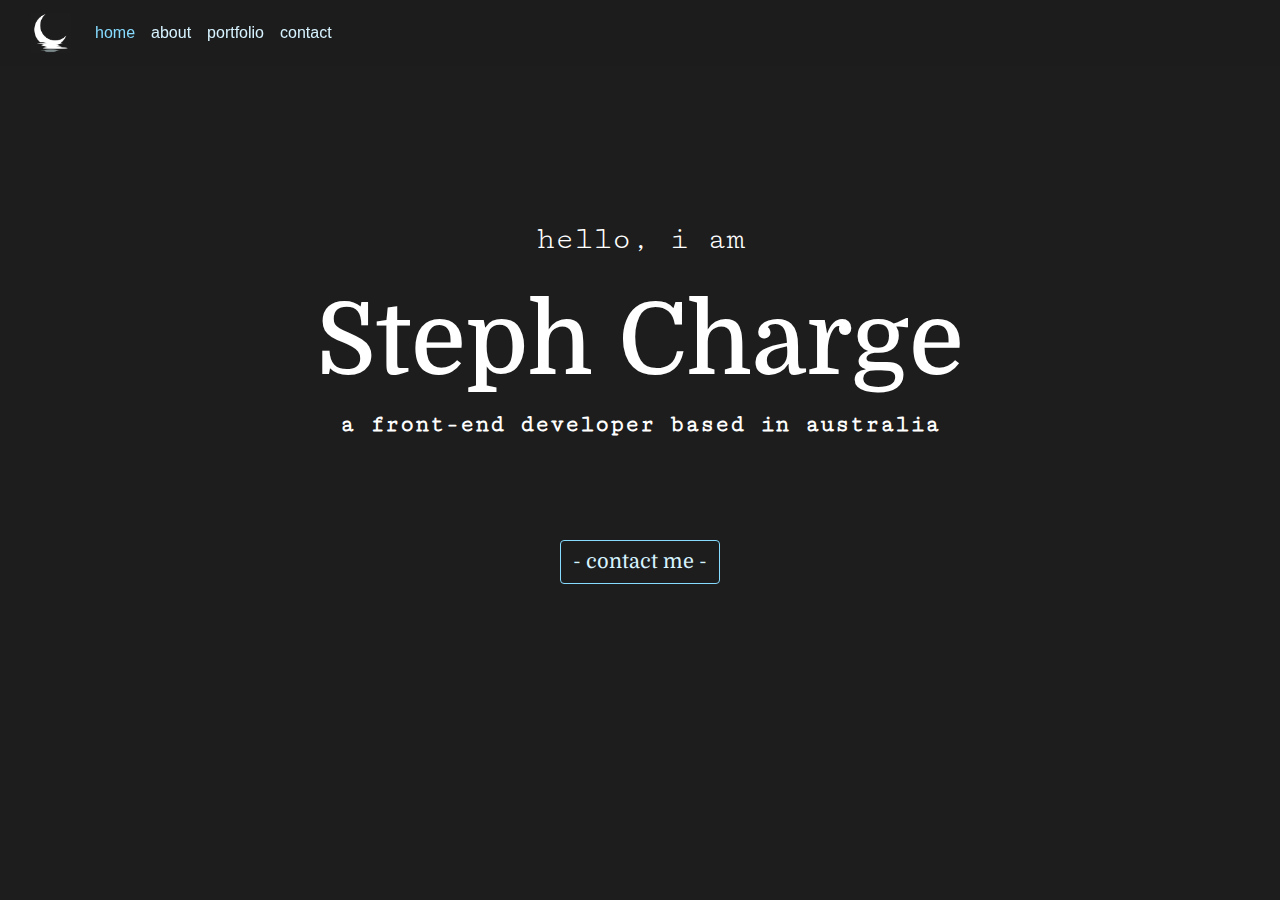
<file: index.html>
<!DOCTYPE html>
<html lang="en">
  <head>
    <meta charset="UTF-8" />
    <meta http-equiv="X-UA-Compatible" content="IE=edge" />
    <meta name="viewport" content="width=device-width, initial-scale=1.0" />

    <link
      rel="stylesheet"
      href="https://cdn.jsdelivr.net/npm/bootstrap@4.0.0/dist/css/bootstrap.min.css"
      integrity="sha384-Gn5384xqQ1aoWXA+058RXPxPg6fy4IWvTNh0E263XmFcJlSAwiGgFAW/dAiS6JXm"
      crossorigin="anonymous"
    />

    <script
      src="https://cdn.jsdelivr.net/npm/bootstrap@5.0.2/dist/js/bootstrap.bundle.min.js"
      integrity="sha384-MrcW6ZMFYlzcLA8Nl+NtUVF0sA7MsXsP1UyJoMp4YLEuNSfAP+JcXn/tWtIaxVXM"
      crossorigin="anonymous"
    ></script>

    <link rel="preconnect" href="https://fonts.googleapis.com" />
    <link rel="preconnect" href="https://fonts.gstatic.com" crossorigin />
    <link
      href="https://fonts.googleapis.com/css2?family=Abril+Fatface&family=Bebas+Neue&family=Cutive+Mono&family=Domine&family=Major+Mono+Display&family=Smooch+Sans:wght@300;400&display=swap"
      rel="stylesheet"
    />
    <meta
      name="description"
      content="Steph is a front-end developer based in Brisbane, Australia."
    />
    <link rel="stylesheet" href="src/style.css" />
    <title>Steph Charge | Front-end Developer</title>
    <link rel="icon" type="image/x-icon" href="/images/favicon.ico" />
  </head>
  <body>
    <nav
      class="navbar fixed-top navbar-expand-lg navbar-dark"
      style="background-color: rgba(29, 29, 29, 0.9)"
    >
      <div class="container-fluid">
        <a class="navbar-brand" href="/"
          ><img src="images/logo.png" width="40" alt="Homepage"
        /></a>
        <button
          class="navbar-toggler"
          type="button"
          data-bs-toggle="collapse"
          data-bs-target="#navbarSupportedContent"
          aria-controls="navbarSupportedContent"
          aria-expanded="false"
          aria-label="Toggle navigation"
        >
          <span class="navbar-toggler-icon"></span>
        </button>
        <div
          class="collapse navbar-collapse unique-color-dark"
          id="navbarSupportedContent"
        >
          <ul class="navbar-nav me-auto mb-2 mb-lg-0">
            <li class="nav-item">
              <a
                class="nav-link active hover-underline-animation"
                aria-current="page"
                href="/"
                style="color: #86dbff"
                title="Homepage"
                >home</a
              >
            </li>
            <li class="nav-item">
              <a
                class="nav-link hover-underline-animation"
                href="about.html"
                style="color: #d7f3ff"
                title="About Steph Charge"
                >about</a
              >
            </li>
            <li class="nav-item">
              <a
                class="nav-link hover-underline-animation"
                href="portfolio.html"
                style="color: #d7f3ff"
                title="Steph's work"
                >portfolio</a
              >
            </li>
            <li class="nav-item">
              <a
                class="nav-link hover-underline-animation"
                href="contact.html"
                style="color: #d7f3ff"
                title="Contact Steph"
                >contact</a
              >
            </li>
          </ul>
        </div>
      </div>
    </nav>

    <div class="hero">
      <h2>hello, i am</h2>
      <h1>Steph Charge</h1>
      <h4>a front-end developer based in australia</h4>
      <a href="contact.html" class="btn sky-neon" title="Contact Steph Charge"
        >- contact me -</a
      >
    </div>
  </body>
</html>
</file>
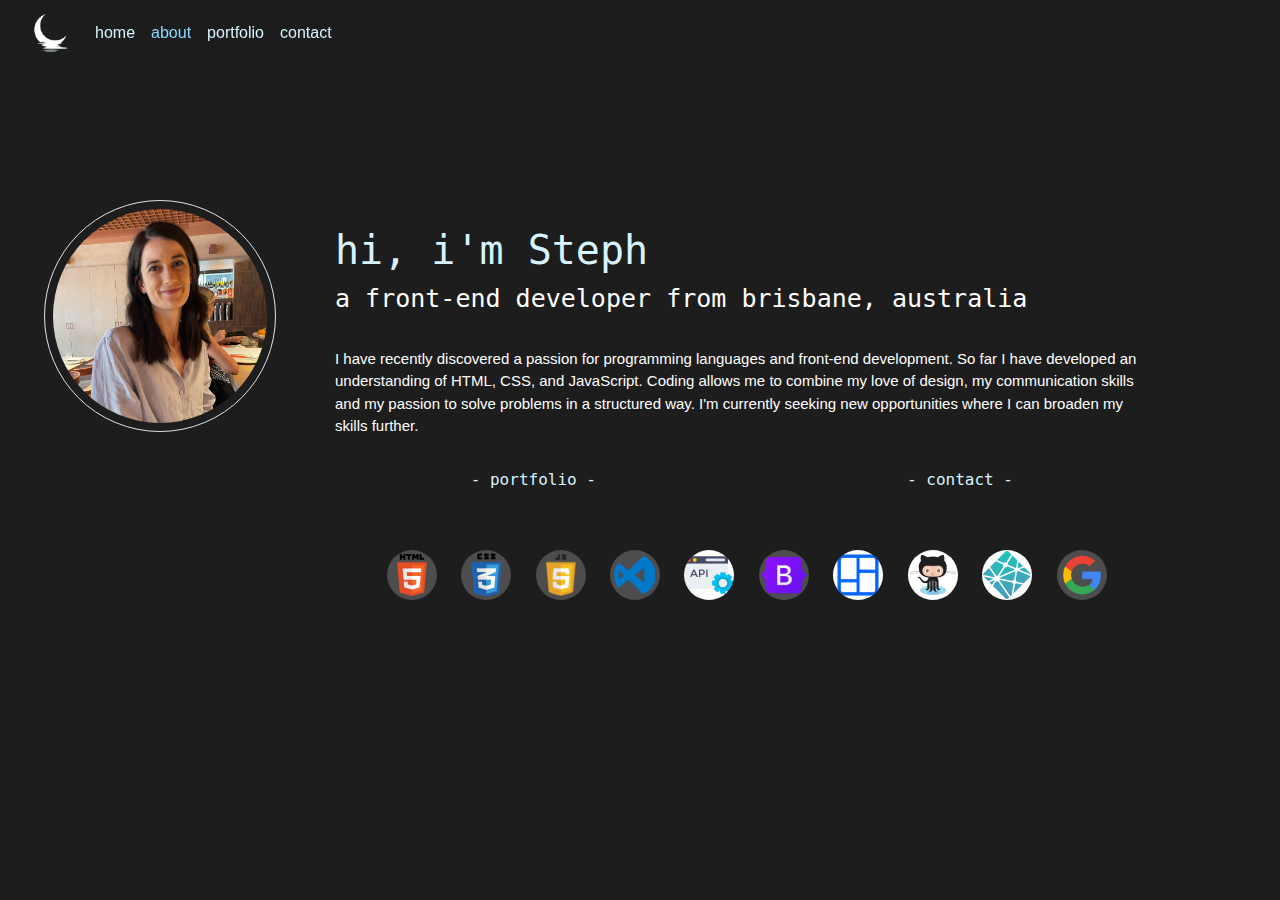
<file: about.html>
<!DOCTYPE html>
<html lang="en">
  <head>
    <meta charset="UTF-8" />
    <meta http-equiv="X-UA-Compatible" content="IE=edge" />
    <meta name="viewport" content="width=device-width, initial-scale=1.0" />

    <link
      rel="stylesheet"
      href="https://cdn.jsdelivr.net/npm/bootstrap@4.0.0/dist/css/bootstrap.min.css"
      integrity="sha384-Gn5384xqQ1aoWXA+058RXPxPg6fy4IWvTNh0E263XmFcJlSAwiGgFAW/dAiS6JXm"
      crossorigin="a
      nonymous"
    />

    <script
      src="https://cdn.jsdelivr.net/npm/bootstrap@5.0.2/dist/js/bootstrap.bundle.min.js"
      integrity="sha384-MrcW6ZMFYlzcLA8Nl+NtUVF0sA7MsXsP1UyJoMp4YLEuNSfAP+JcXn/tWtIaxVXM"
      crossorigin="anonymous"
    ></script>

    <meta
      name="description"
      content="Steph is a front-end developer based in Brisbane, Australia."
    />

    <link rel="stylesheet" href="src/style.css" />
    <title>About me | Steph Charge</title>
    <link rel="icon" type="image/x-icon" href="/images/favicon.ico" />
  </head>
  <body>
    <nav
      class="navbar fixed-top navbar-expand-lg navbar-dark"
      style="background-color: rgba(29, 29, 29, 0.9)"
    >
      <div class="container-fluid">
        <a class="navbar-brand" href="/"
          ><img src="images/logo.png" width="40" alt="Homepage"
        /></a>
        <button
          class="navbar-toggler"
          type="button"
          data-bs-toggle="collapse"
          data-bs-target="#navbarSupportedContent"
          aria-controls="navbarSupportedContent"
          aria-expanded="false"
          aria-label="Toggle navigation"
        >
          <span class="navbar-toggler-icon"></span>
        </button>
        <div
          class="collapse navbar-collapse unique-color-dark"
          id="navbarSupportedContent"
        >
          <ul class="navbar-nav me-auto mb-2 mb-lg-0">
            <li class="nav-item">
              <a
                class="nav-link hover-underline-animation"
                aria-current="page"
                href="/"
                style="color: #d7f3ff"
                title="Homepage"
                >home</a
              >
            </li>
            <li class="nav-item">
              <a
                class="nav-link active hover-underline-animation"
                href="about.html"
                style="color: #86dbff"
                title="About Steph Charge"
                >about</a
              >
            </li>
            <li class="nav-item">
              <a
                class="nav-link hover-underline-animation"
                href="portfolio.html"
                style="color: #d7f3ff"
                title="Steph's work"
                >portfolio</a
              >
            </li>
            <li class="nav-item">
              <a
                class="nav-link hover-underline-animation"
                href="contact.html"
                style="color: #d7f3ff"
                title="Contact Steph"
                >contact</a
              >
            </li>
          </ul>
        </div>
      </div>
    </nav>

    <div class="container-fluid tertiary">
      <div class="row">
        <div class="col-md-3 text-center">
          <img
            src="images/steph.jpg"
            class="img-fluid rounded-circle p-2 border"
            alt="photo of Steph Charge"
            width="80%"
          />
        </div>
        <div class="col-md-8">
          <div class="introduction">hi, i'm Steph</div>
          <div class="tag-line">
            a front-end developer from brisbane, australia
          </div>
          <p>
            I have recently discovered a passion for programming languages and
            front-end development. So far I have developed an understanding of
            HTML, CSS, and JavaScript. Coding allows me to combine my love of
            design, my communication skills and my passion to solve problems in
            a structured way. I'm currently seeking new opportunities where I
            can broaden my skills further.
          </p>
          <div class="row text-center">
            <div class="col">
              <a href="portfolio.html" class="btn-3 hover-underline-animation"
                >- portfolio -</a
              >
            </div>
            <div class="col mb-5">
              <a href="contact.html" class="btn-3 hover-underline-animation"
                >- contact -</a
              >
            </div>
          </div>
            <div class="skills text-center">
              <img
                src="images/html.png"
                width="50"
                class="skills-logo"
                alt="html"
              />
              <img
                src="images/css.png"
                width="50"
                class="skills-logo"
                alt="css"
              />
              <img
                src="images/js.png"
                width="50"
                class="skills-logo p-1"
                alt="javascript"
              />
              <img
                src="images/vscode.png"
                width="50"
                class="skills-logo p-1"
                alt="vs code"
              />
              <img
                src="images/api.png"
                width="50"
                class="skills-logo"
                alt="api"
              />
              <img
                src="images/bootstrap.png"
                width="50"
                class="skills-logo"
                alt="bootstrap"
              />
              <img
                src="images/flexbox.png"
                width="50"
                class="skills-logo"
                alt="flexbox"
              />
              <img
                src="images/github.png"
                width="50"
                class="skills-logo"
                alt="github"
              />
              <img
                src="images/hosting.png"
                width="50"
                class="skills-logo"
                alt="hosting"
              />
              <img
                src="images/seo.png"
                width="50"
                class="skills-logo p-1"
                alt="SEO"
              />
            </div>
          </div>
          <div class="col-1"></div>
        </div>
      </div>
    </div>
  </body>
</html>
</file>
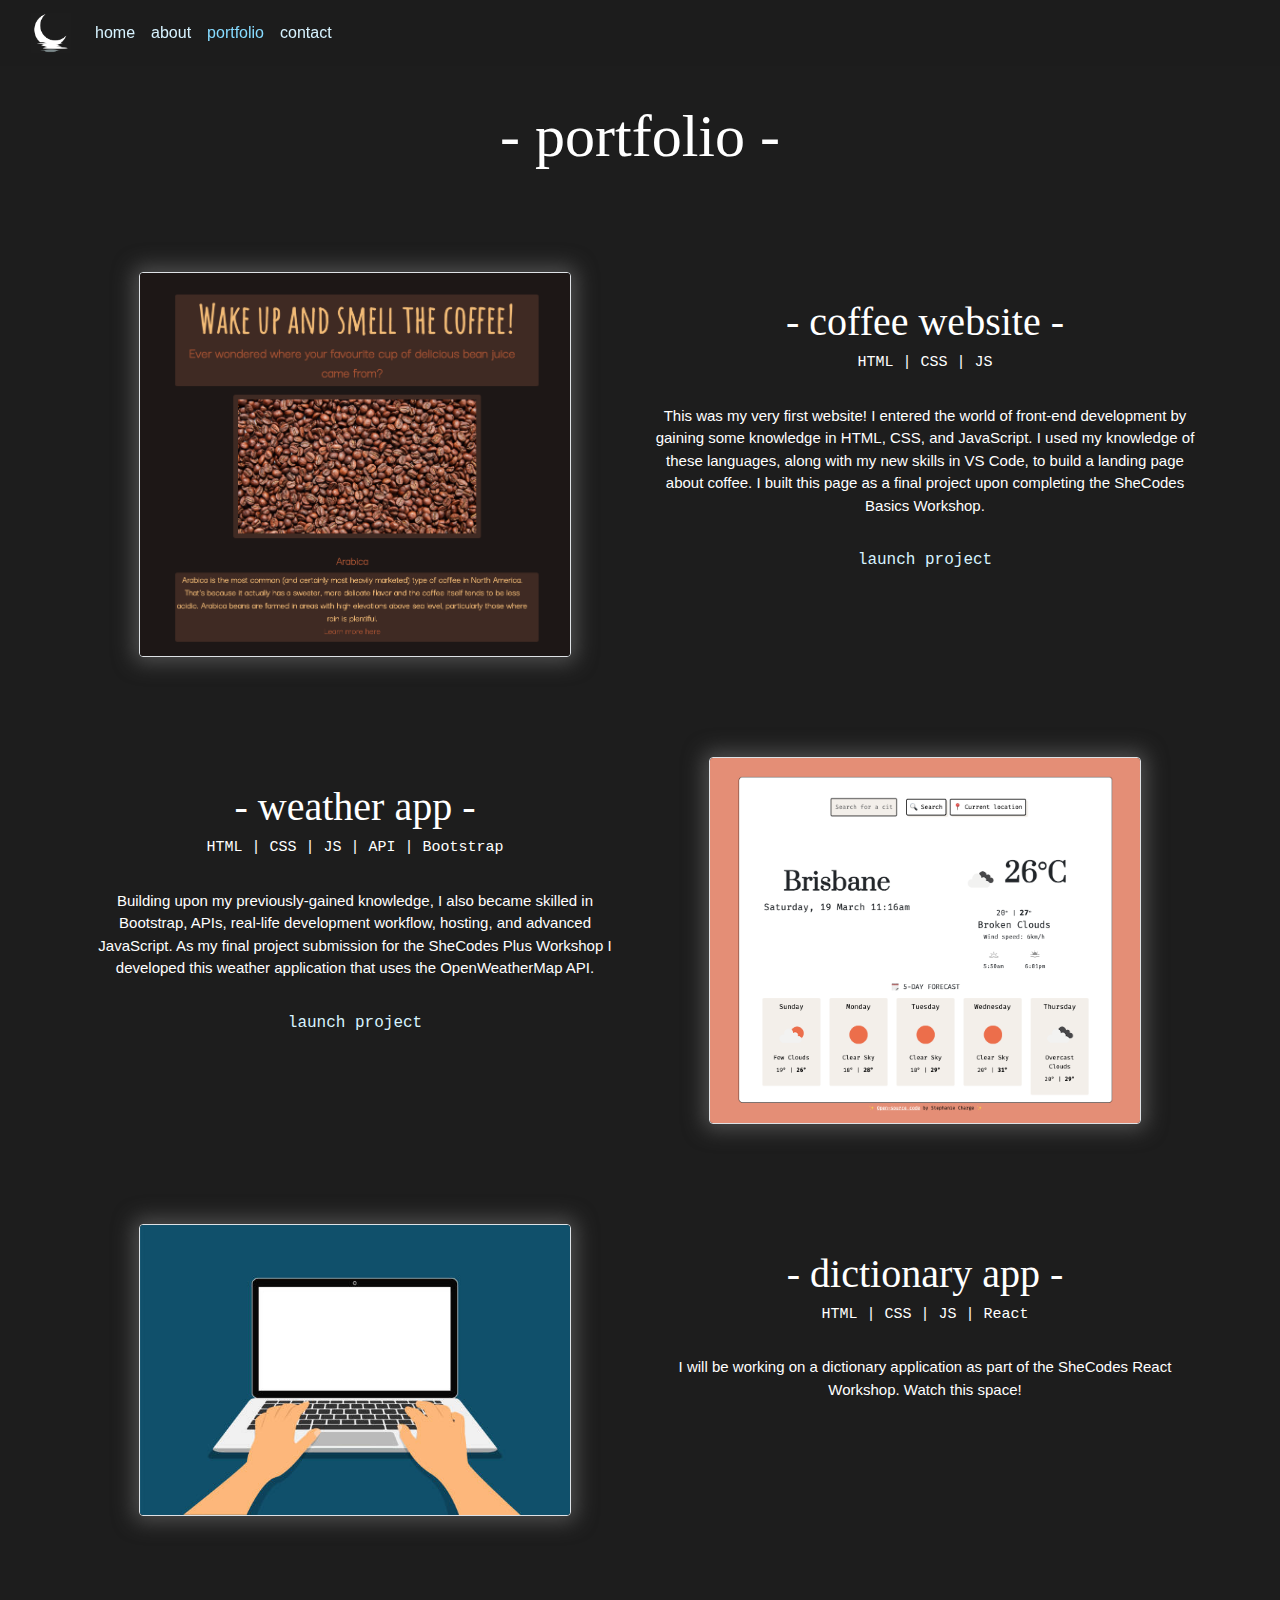
<file: portfolio.html>
<!DOCTYPE html>
<html lang="en">
  <head>
    <meta charset="UTF-8" />
    <meta http-equiv="X-UA-Compatible" content="IE=edge" />
    <meta name="viewport" content="width=device-width, initial-scale=1.0" />

    <link
      rel="stylesheet"
      href="https://cdn.jsdelivr.net/npm/bootstrap@4.0.0/dist/css/bootstrap.min.css"
      integrity="sha384-Gn5384xqQ1aoWXA+058RXPxPg6fy4IWvTNh0E263XmFcJlSAwiGgFAW/dAiS6JXm"
      crossorigin="anonymous"
    />

    <script
      src="https://cdn.jsdelivr.net/npm/bootstrap@5.0.2/dist/js/bootstrap.bundle.min.js"
      integrity="sha384-MrcW6ZMFYlzcLA8Nl+NtUVF0sA7MsXsP1UyJoMp4YLEuNSfAP+JcXn/tWtIaxVXM"
      crossorigin="anonymous"
    ></script>

    <meta
      name="description"
      content="Steph is a front-end developer based in Brisbane, Australia."
    />

    <link rel="stylesheet" href="src/style.css" />
    <title>Portfolio | Steph Charge</title>
    <link rel="icon" type="image/x-icon" href="/images/favicon.ico" />
  </head>

  <body>
    <nav
      class="navbar fixed-top navbar-expand-lg navbar-dark"
      style="background-color: rgba(29, 29, 29, 0.9)"
    >
      <div class="container-fluid">
        <a class="navbar-brand" href="/"
          ><img src="images/logo.png" width="40" alt="Homepage"
        /></a>
        <button
          class="navbar-toggler"
          type="button"
          data-bs-toggle="collapse"
          data-bs-target="#navbarSupportedContent"
          aria-controls="navbarSupportedContent"
          aria-expanded="false"
          aria-label="Toggle navigation"
        >
          <span class="navbar-toggler-icon"></span>
        </button>
        <div
          class="collapse navbar-collapse unique-color-dark"
          id="navbarSupportedContent"
        >
          <ul class="navbar-nav me-auto mb-2 mb-lg-0">
            <li class="nav-item">
              <a
                class="nav-link hover-underline-animation"
                aria-current="page"
                href="/"
                style="color: #d7f3ff"
                title="Homepage"
                >home</a
              >
            </li>
            <li class="nav-item">
              <a
                class="nav-link hover-underline-animation"
                href="about.html"
                style="color: #d7f3ff"
                title="About Steph Charge"
                >about</a
              >
            </li>
            <li class="nav-item">
              <a
                class="nav-link active hover-underline-animation"
                href="portfolio.html"
                style="color: #86dbff"
                title="Steph's work"
                >portfolio</a
              >
            </li>
            <li class="nav-item">
              <a
                class="nav-link hover-underline-animation"
                href="contact.html"
                style="color: #d7f3ff"
                title="Contact Steph"
                >contact</a
              >
            </li>
          </ul>
        </div>
      </div>
    </nav>

    <div class="container primary">
      <h3 class="glow-animation text-center">- portfolio -</h3>

      <div class="row portfolio">
        <div class="col-sm text-center d-none d-lg-block">
          <a
            href="https://coffee-landingpage.netlify.app/"
            target="_blank"
            title="coffee landing page project"
            ><img src="images/coffee.png" width=80%" class="img-fluid rounded
            border project-image" alt="coffee landing page project"/></a
          >
        </div>
        <div class="col-sm">
          <div class="project-heading">- coffee website -</div>
          <div class="project-description">HTML | CSS | JS</div>
          <p>
            This was my very first website! I entered the world of front-end
            development by gaining some knowledge in HTML, CSS, and JavaScript.
            I used my knowledge of these languages, along with my new skills in
            VS Code, to build a landing page about coffee. I built this page as
            a final project upon completing the SheCodes Basics Workshop.
          </p>
          <a
            href="https://coffee-landingpage.netlify.app/"
            target="_blank"
            class="btn-2"
            title="coffee landing page project"
          >
            launch project
          </a>
        </div>
      </div>

      <div class="row portfolio">
        <div class="col-sm">
          <div class="project-heading">- weather app -</div>
          <div class="project-description">
            HTML | CSS | JS | API | Bootstrap
          </div>
          <p>
            Building upon my previously-gained knowledge, I also became skilled
            in Bootstrap, APIs, real-life development workflow, hosting, and
            advanced JavaScript. As my final project submission for the SheCodes
            Plus Workshop I developed this weather application that uses the
            OpenWeatherMap API.
          </p>
          <a
            href="https://theweatherapp-2022.netlify.app/"
            target="_blank"
            class="btn-2"
            title="weather app project"
          >
            launch project
          </a>
        </div>
        <div class="col-sm text-center d-none d-lg-block">
          <a
            href="https://theweatherapp-2022.netlify.app/"
            target="_blank"
            title="weather app project"
          >
            <img src="images/weather.png" width=80%" class="img-fluid rounded
            border project-image" alt="weather app"/></a
          >
        </div>
      </div>

      <div class="row portfolio">
        <div class="col-sm text-center d-none d-lg-block">
          <img src="images/coding-hands.jpeg" width=80%" class="img-fluid
          rounded border project-image" alt="dictionary app"/>
        </div>
        <div class="col-sm">
          <div class="project-heading">- dictionary app -</div>
          <div class="project-description">HTML | CSS | JS | React</div>
          <p>
            I will be working on a dictionary application as part of the
            SheCodes React Workshop. Watch this space!
          </p>
        </div>
      </div>
    </div>
  </body>
</html>
</file>
<file: src/style.css>
.navbar-nav {
  float: right !important;
}
body {
  background-color: #1d1d1d;
}

.hero {
  text-align: center;
  margin: 0px 20px 100px 20px;
}

h1 {
  color: white;
  font-family: "Domine", serif;
  font-size: 100px;
}

h2 {
  padding: 220px 0px 15px 0px;
  color: white;
  font-family: "Cutive Mono", monospace;
}
h3 {
  font-family: "Domine", serif;
  font-size: 60px;
  margin: 80px 0px 20px 0px;
}
.glow-animation {
  color: #fff;
  font-family: "Domine", serif;
  transition: 200ms;
}

.glow-animation:hover {
  color: #d7f3ff;
  text-shadow: 0 0 30px #86dbff;
}

h4 {
  margin: 10px 0px;
  color: white;
  font-family: "Cutive Mono", monospace;
  font-weight: bolder;
  margin-bottom: 100px;
}

p {
  color: white;
  font-size: 15px;
  margin: 30px 0px;
}

.btn {
  font-size: 20px;
  cursor: pointer;
  font-family: "Cutive Mono", monospace;
}
.btn-2 {
  color: #d7f3ff;
  font-family: "Cutive Mono", monospace;
  padding: 50px;
  transition: 100ms;
}
.btn-2:hover {
  color: #d7f3ff;
  text-shadow: 0 0 30px #86dbff;
}
.btn-3 {
  color: #d7f3ff;
  font-family: "Cutive Mono", monospace;
}
.btn-3:hover {
  text-decoration: none;
  color: #86dbff;
}
.sky-neon {
  color: #d7f3ff;
  font-family: "Domine", serif;
  background-color: #1d1d1d;
  transition: 0.3s all ease-in;
  border: 1px solid #86dbff;
}

.sky-neon:hover,
.sky-neon:focus {
  box-shadow: 0px 0px 20px 15px #3cc6d8;
  background-color: #d7f3ff;
}

.hover-underline-animation {
  display: inline-block;
  position: relative;
}

.hover-underline-animation:after {
  background: none repeat scroll 0 0 transparent;
  bottom: 0;
  content: "";
  display: block;
  height: 2px;
  left: 50%;
  position: absolute;
  background: #d7f3ff;
  transition: width 0.3s ease 0s, left 0.3s ease 0s;
  width: 0;
}

.hover-underline-animation:hover:after {
  width: 100%;
  left: 0;
}

.primary {
  margin-top: 100px;
  margin-bottom: 100px;
}
.secondary {
  margin-top: 200px;
}
.tertiary {
  margin: 200px 0px 100px 0px;
}
.contact-container {
  margin-top: 50px;
}
.contact-heading {
  color: #86dbff;
  font-size: 30px;
  margin-top: 30px;
}
.contact-details a {
  color: #fff;
  margin-top: 10px;
}

.portfolio {
  margin-top: 100px;
  text-align: center;
}
.project-heading {
  color: #fff;
  font-family: "Domine", serif;
  font-size: 40px;
  margin-top: 20px;
}
.project-description {
  color: white;
  font-family: "Cutive Mono", monospace;
  font-size: 15px;
  margin-bottom: 30px;
}
.project-image {
  box-shadow: 0px 0px 20px 6px #4d4d4d;
  transition: all 100ms ease-in-out;
}
.project-image:hover {
  box-shadow: 0px 0px 30px 7px #d7f3ff;
}

.introduction {
  color: #d7f3ff;
  font-family: "Cutive Mono", monospace;
  font-size: 40px;
  margin-top: 20px;
}
.tag-line {
  color: white;
  font-family: "Cutive Mono", monospace;
  font-size: 25px;
}
.skills-logo {
  background-color: #4d4d4d;
  border-radius: 40px;
  margin: 10px;
}

@media (max-width: 600px) {
  .tertiary {
    margin-top: 100px;
  }
  .sky-neon:link {
    transition: 0.3s all ease-in;
    box-shadow: 0px 0px 20px 15px #3cc6d8;
    background-color: #1d1d1d;
  }
  h2 {
    padding: 120px 0px 15px 0px;
  }
  h3 {
    font-size: 40px;
  }
  .contact-container {
    text-align: center;
  }
  .project-heading {
    font-size: 25px;
  }
}
</file>
